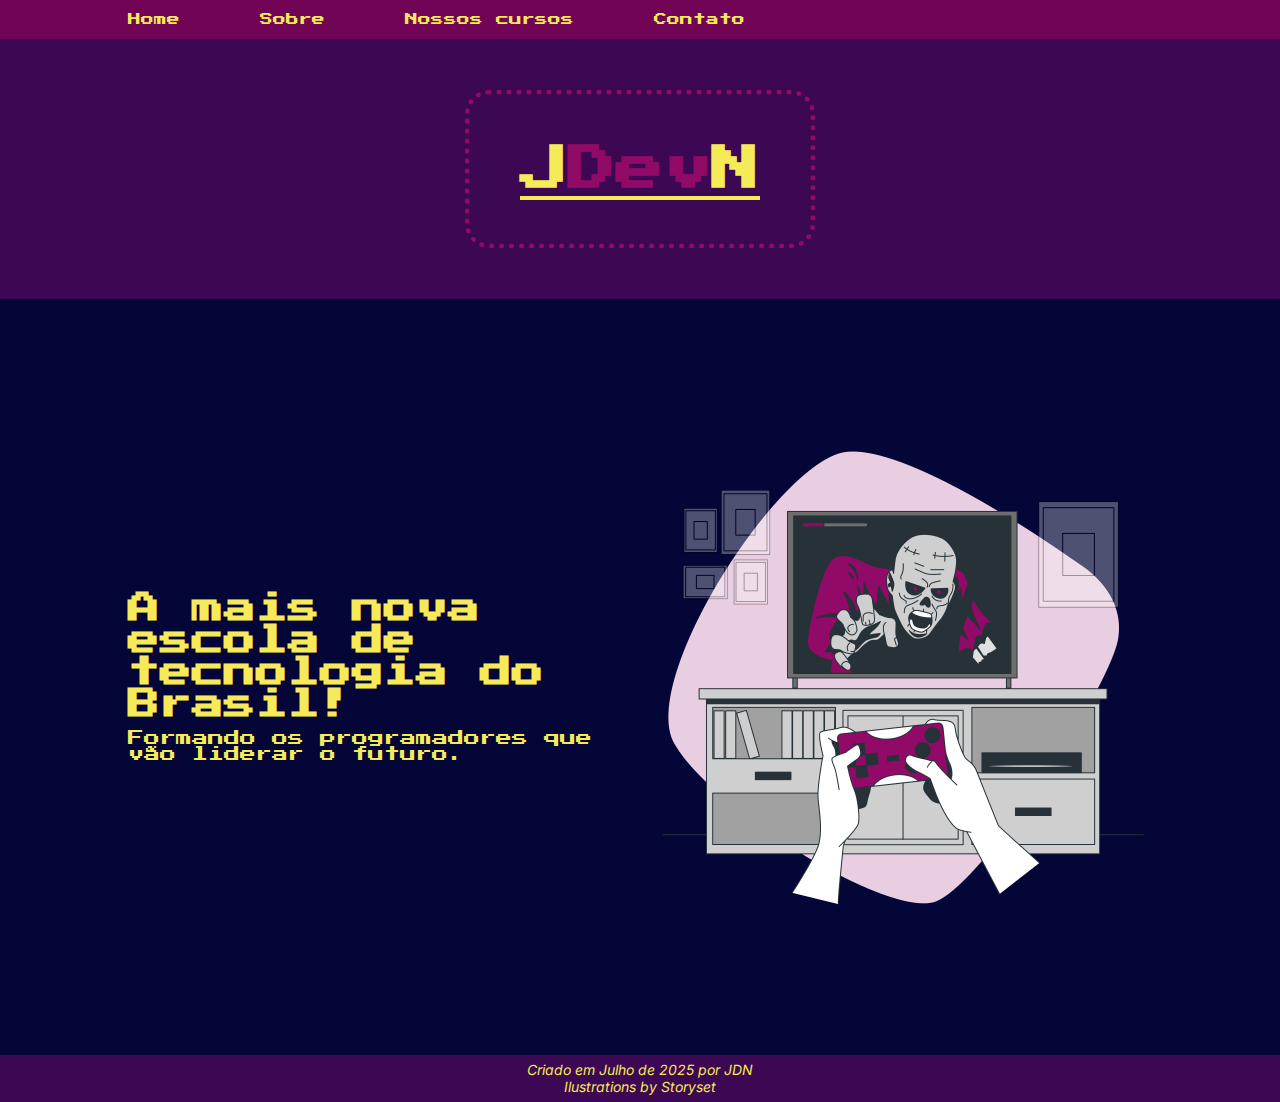
<file: index.html>
<!DOCTYPE html>
<html lang="pt-br">
<head>
    <meta charset="UTF-8">
    <meta name="viewport" content="width=device-width, initial-scale=1.0">
    <title>JDevN - Início</title>
    <link rel="stylesheet" href="styles/style.css">
</head>
<body>
    <header class="menu">
        <nav class="menu__links">
            <a href="index.html">Home</a>
            <a href="about.html">Sobre</a>
            <a href="courses.html">Nossos cursos</a>
            <a href="contact.html">Contato</a>
        </nav>
    </header>
    <main>
        <section>
            <div class="section__logo">
                <a href="index.html"><h1>J<strong>Dev</strong>N</h1></a>
            </div>
            <div class="section__apresentacao">
                <div class="section__apresentacao__index">
                    <h1>A mais nova escola de tecnologia do Brasil!</h1>
                    <p>Formando os programadores que vão liderar o futuro.</p>
                </div>
                <img src="assets/game.png" alt="Imagem de game">
            </div>
        </section>
    </main>
    <footer class="rodape">
        <p>Criado em Julho de 2025 por JDN</p>
        <p>Ilustrations by Storyset</p>
    </footer>
</body>
</html>
</file>
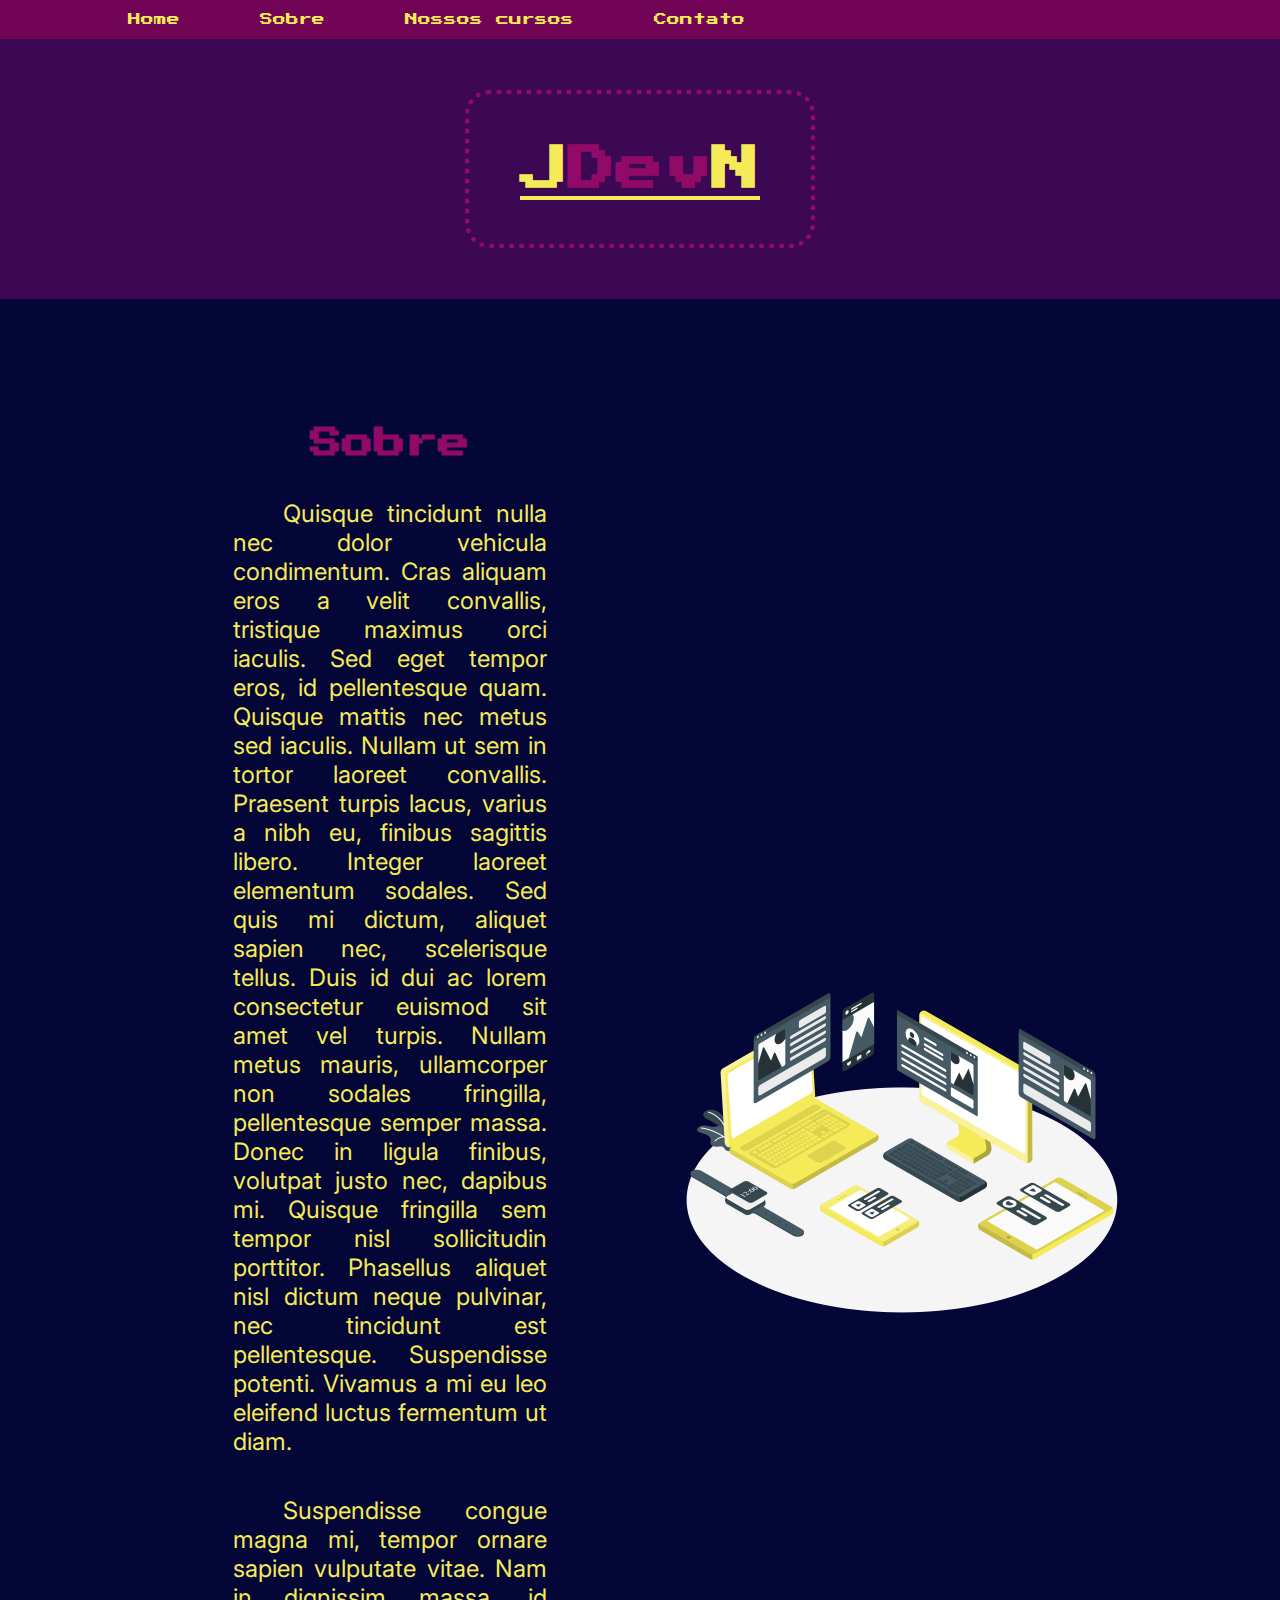
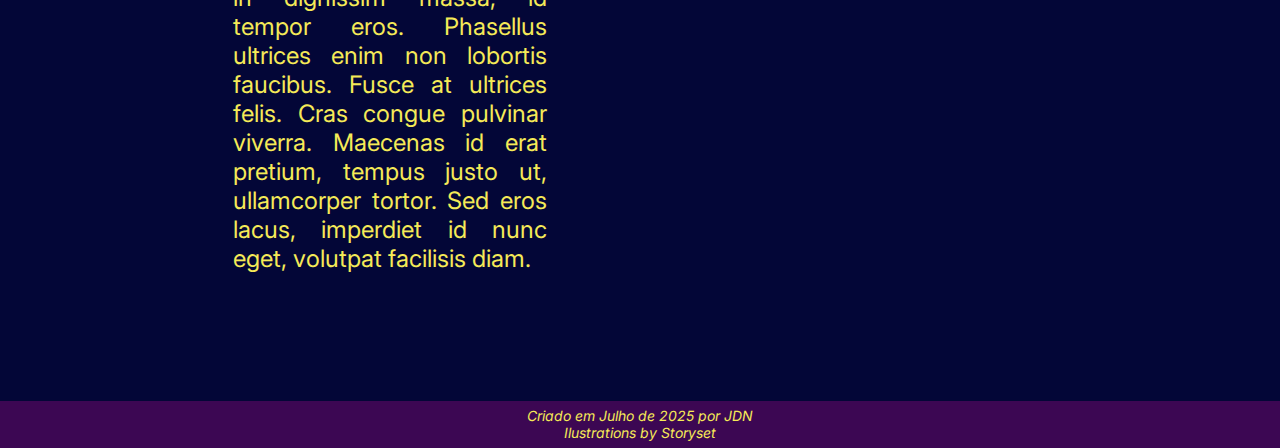
<file: about.html>
<!DOCTYPE html>
<html lang="pt-br">
<head>
    <meta charset="UTF-8">
    <meta name="viewport" content="width=device-width, initial-scale=1.0">
    <title>JDevN - Sobre</title>
    <link rel="stylesheet" href="styles/style.css">
</head>
<body>
    <header class="menu">
        <nav class="menu__links">
            <a href="index.html">Home</a>
            <a href="about.html">Sobre</a>
            <a href="courses.html">Nossos cursos</a>
            <a href="contact.html">Contato</a>
        </nav>
    </header>
    <main>
        <section>
            <div class="section__logo">
                <a href="index.html"><h1>J<strong>Dev</strong>N</h1></a>
            </div>
            <div class="section__apresentacao">
                <div class="section__apresentacao__sobre">
                    <h1>Sobre</h1>
                    <p>Quisque tincidunt nulla nec dolor vehicula condimentum. Cras aliquam eros a velit convallis, tristique maximus orci iaculis. Sed eget tempor eros, id pellentesque quam. Quisque mattis nec metus sed iaculis. Nullam ut sem in tortor laoreet convallis. Praesent turpis lacus, varius a nibh eu, finibus sagittis libero. Integer laoreet elementum sodales. Sed quis mi dictum, aliquet sapien nec, scelerisque tellus. Duis id dui ac lorem consectetur euismod sit amet vel turpis. Nullam metus mauris, ullamcorper non sodales fringilla, pellentesque semper massa. Donec in ligula finibus, volutpat justo nec, dapibus mi. Quisque fringilla sem tempor nisl sollicitudin porttitor. Phasellus aliquet nisl dictum neque pulvinar, nec tincidunt est pellentesque. Suspendisse potenti. Vivamus a mi eu leo eleifend luctus fermentum ut diam.</p>
                    <p>Suspendisse congue magna mi, tempor ornare sapien vulputate vitae. Nam in dignissim massa, id tempor eros. Phasellus ultrices enim non lobortis faucibus. Fusce at ultrices felis. Cras congue pulvinar viverra. Maecenas id erat pretium, tempus justo ut, ullamcorper tortor. Sed eros lacus, imperdiet id nunc eget, volutpat facilisis diam.</p>
                </div>
                <img src="assets/sobre.png" alt="Imagem sobre">
            </div>
        </section>
    </main>
    <footer class="rodape">
        <p>Criado em Julho de 2025 por JDN</p>
        <p>Ilustrations by Storyset</p>
    </footer>
</body>
</html>
</file>
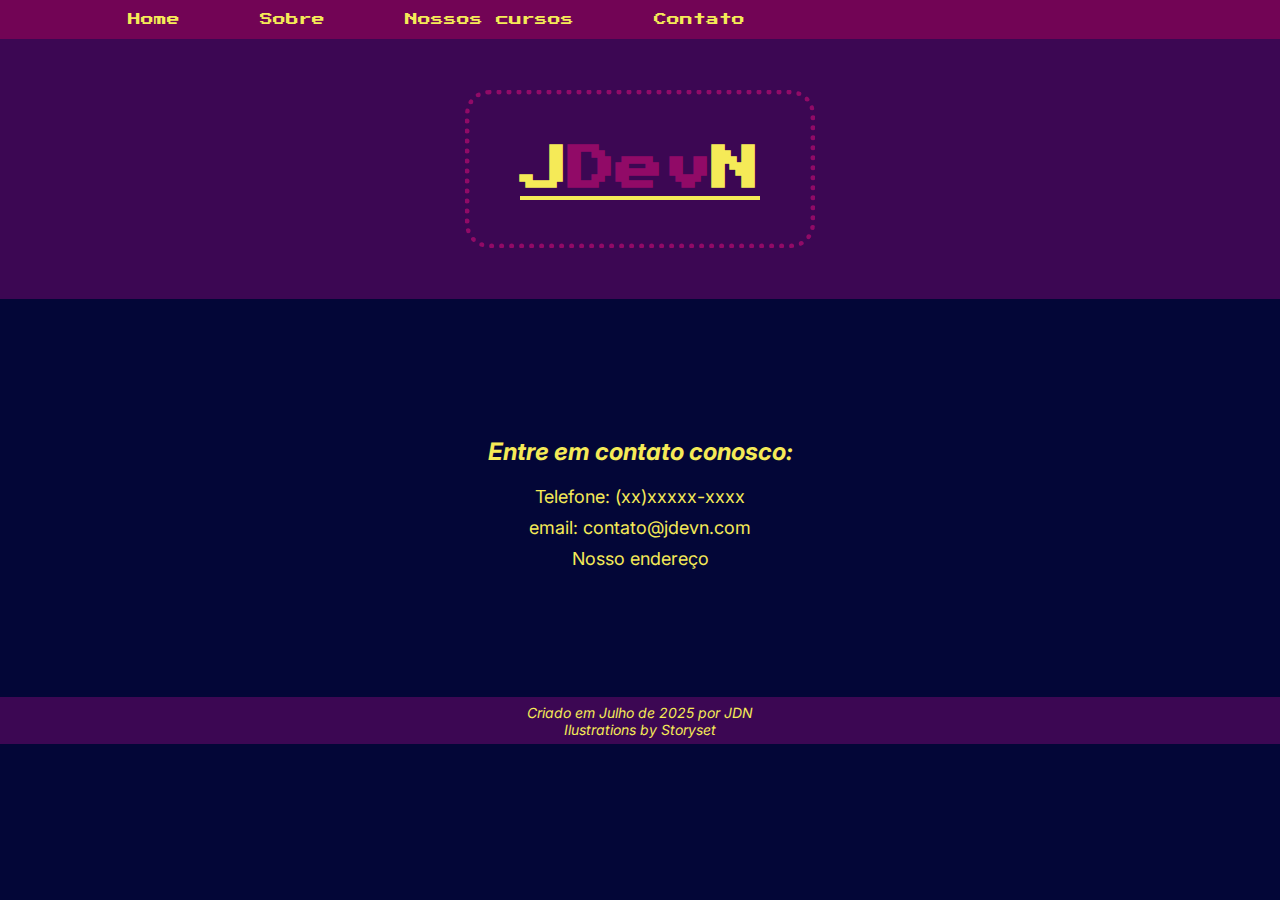
<file: contact.html>
<!DOCTYPE html>
<html lang="pt-br">
<head>
    <meta charset="UTF-8">
    <meta name="viewport" content="width=device-width, initial-scale=1.0">
    <title>JDevN - Contato</title>
    <link rel="stylesheet" href="styles/style.css">
</head>
<body>
    <header class="menu">
        <nav class="menu__links">
            <a href="index.html">Home</a>
            <a href="about.html">Sobre</a>
            <a href="courses.html">Nossos cursos</a>
            <a href="contact.html">Contato</a>
        </nav>
    </header>
    <main>
        <section>
            <div class="section__logo">
               <a href="index.html"><h1>J<strong>Dev</strong>N</h1></a>
            </div>
            <div class="section__apresentacao__contato">
                <h3>Entre em contato conosco:</h3>
                <p>Telefone: (xx)xxxxx-xxxx</p>
                <p>email: contato@jdevn.com</p>
                <p>Nosso endereço</p>
            </div>
        </section>
    </main>
    <footer class="rodape">
        <p>Criado em Julho de 2025 por JDN</p>
        <p>Ilustrations by Storyset</p>
    </footer>
</body>
</html>
</file>
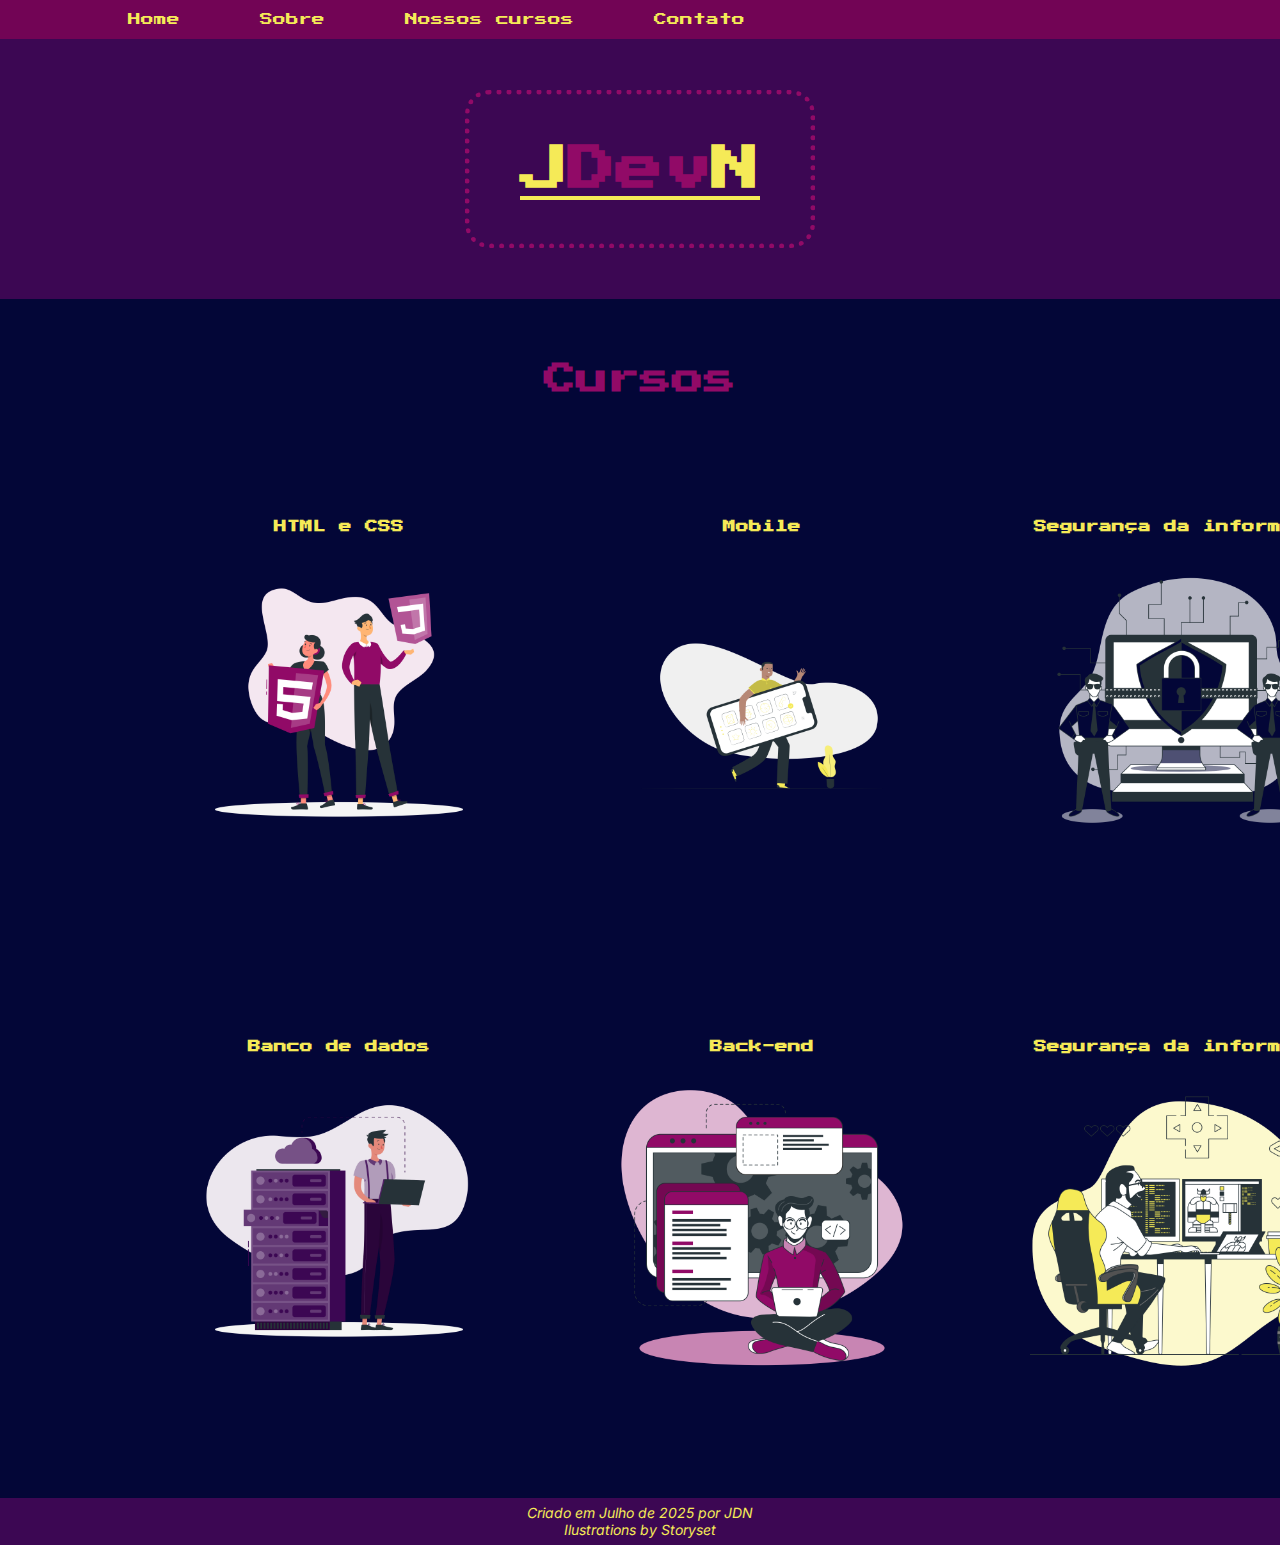
<file: courses.html>
<!DOCTYPE html>
<html lang="pt-br">
<head>
    <meta charset="UTF-8">
    <meta name="viewport" content="width=device-width, initial-scale=1.0">
    <title>JDevN - Cursos</title>
    <link rel="stylesheet" href="styles/style.css">
</head>
<body>
    <header class="menu">
        <nav class="menu__links">
            <a href="index.html">Home</a>
            <a href="about.html">Sobre</a>
            <a href="courses.html">Nossos cursos</a>
            <a href="contact.html">Contato</a>
        </nav>
    </header>
    <main>
        <section>
            <div class="section__logo">
               <a href="index.html"><h1>J<strong>Dev</strong>N</h1></a>
            </div>
            <div class="section__apresentacao__courses">
                <h1>Cursos</h1>
                <div class="section__apresentacao__courses__album">
                    <div class="section__apresentacao__courses__album__foto">
                        <h3>HTML e CSS</h3>
                        <img src="assets/html.png" alt="imagem curso html">
                    </div>
                    <div class="section__apresentacao__courses__album__foto">
                        <h3>Mobile</h3>
                        <img src="assets/mobile.png" alt="imagem curso mobile">
                    </div>
                    <div class="section__apresentacao__courses__album__foto">
                        <h3>Segurança da informação</h3>
                        <img src="assets/security.png" alt="imagem curso segurança da informação">
                    </div>
                    <!--CONTINUAR DAQUI
                    TALVEZ DEIXAR A IMAGEM OPACA E APARECER O NOME AO PASSAR O MOUSE POR CIMA?-->
                </div>
                <div class="section__apresentacao__courses__album">
                    <div class="section__apresentacao__courses__album__foto">
                        <h3>Banco de dados</h3>
                        <img src="assets/database.png" alt="imagem curso banco de dados">
                    </div>
                    <div class="section__apresentacao__courses__album__foto">
                        <h3>Back-end</h3>
                        <img src="assets/backend.png" alt="imagem curso back-end">
                    </div>
                    <div class="section__apresentacao__courses__album__foto">
                        <h3>Segurança da informação</h3>
                        <img src="assets/gamedev.png" alt="imagem curso jogos digitais">
                    </div>
                </div>
            </div>
        </section>
    </main>
    <footer class="rodape">
        <p>Criado em Julho de 2025 por JDN</p>
        <p>Ilustrations by Storyset</p>
    </footer>
</body>
</html>
</file>
<file: styles/style.css>
@import url('https://fonts.googleapis.com/css2?family=Inter:ital,opsz,wght@0,14..32,100..900;1,14..32,100..900&family=Press+Start+2P&display=swap');

:root {
    --primary-color: #030637;
    --secondary-color: #720455;
    --tertiary-color: #3C0753;
    --highlight-color: #910A67;
    --text-color: #f5ea57;
    --hover-color: #f5eb5771;

    --font-primary: 'Press Start 2P', system-ui;
    --font-secondary: 'Inter', sans-serif;
}

* {
    margin: 0;
    padding: 0;
    box-sizing: border-box;
    color: var(--text-color);
}

body {
    background-color: var(--primary-color);
}

/*******************HEADER*******************/

.menu {
    background-color: var(--secondary-color);
    padding: 1% 10%;
}

.menu__links {
    display: flex;
    align-items: center;
    gap: 80px;
}

.menu__links a {
    text-decoration: none;
    font-family: var(--font-primary);
    font-size: 0.8em;
    transition: transform 0.3s ease;
}

.menu__links a:hover {
    transform: scale(1.2);
    color: var(--hover-color);
}

/********************MAIN********************/

.section__logo {
    padding: 4%;
    background-color: var(--tertiary-color);
    display: flex;
    flex-direction: column;
    align-items: center;
    gap: 20px;
}

.section__logo h1 {
    padding: 50px;
    font-family: var(--font-primary);
    font-size: 48px;
    border: 5px dotted var(--highlight-color);
    border-radius: 24px;
    transition: transform 0.3s ease;
}

.section__logo h1:hover {
    transform: scale(1.2);
}

.section__logo strong {
    color: var(--highlight-color);
}

.section__apresentacao {
    padding: 10%;
    display: flex;
    justify-content: space-between;
    align-items: center;
}

/*---Index---*/

.section__apresentacao__index {
    display: flex;
    flex-direction: column;
    justify-content: center;
    align-items: center;
    gap: 10px;
}

.section__apresentacao h1 {
    font-family: var(--font-primary);
}

.section__apresentacao p {
    font-family: var(--font-primary);
    font-size: 16px;
}

.section__apresentacao img {
    width: 500px;
    transition: transform 0.3s ease;
}

.section__apresentacao img:hover {
    transform: scale(1.2);
}

/*---Sobre---*/

.section__apresentacao__sobre {
    display: flex;
    flex-direction: column;
    justify-content: center;
    align-items: center;
    gap: 40px;
}

.section__apresentacao__sobre h1 {
    width: 60%;
    color: var(--highlight-color);
    font-family: var(--font-primary);
    font-size: 2em;
    text-align: center;
    text-indent: 0;
}

.section__apresentacao__sobre p {
    width: 60%;
    font-family: var(--font-secondary);
    font-size: 1.5em;
    text-align: justify;
    text-indent: 50px;
}

/*---Cursos---*/

.section__apresentacao__courses {
    display: flex;
    flex-direction: column;
    justify-content: center;
    align-items: center;
    gap: 10px;
}

.section__apresentacao__courses h1 {
    padding: 5%;
    color: var(--highlight-color);
    font-family: var(--font-primary);
    font-size: 2em;
    text-align: center;
    text-indent: 0;
}

.section__apresentacao__courses__album {
    width: 80%;
    padding: 0 0 5% 0;
    display: flex;
    justify-content: space-between;
}

.section__apresentacao__courses__album img {
    width: 320px;
    transition: transform 0.3s ease;
}

.section__apresentacao__courses__album img:hover {
    transform: scale(1.2);
}

.section__apresentacao__courses__album__foto {
    padding: 5%;
    display: flex;
    flex-direction: column;
    align-items: center;
    gap: 10px;
}

.section__apresentacao__courses__album__foto h3{
    font-family: var(--font-primary);
    font-size: 0.8em;
}

/*---Contato---*/

.section__apresentacao__contato {
    padding: 10%;
    display: flex;
    flex-direction: column;
    justify-content: center;
    align-items: center;
    gap: 10px;
}

.section__apresentacao__contato h3 {
    padding: 1%;
    font-family: var(--font-secondary);
    font-size: 24px;
    font-style: italic;
}

.section__apresentacao__contato p {
    font-family: var(--font-secondary);
    font-size: 18px;
}

/*******************FOOTER*******************/

.rodape {
    padding: 0.5%;
    text-align: center;
    background-color: var(--tertiary-color);
    font-family: var(--font-secondary);
    font-style: italic;
    font-size: 14px;
}
</file>
